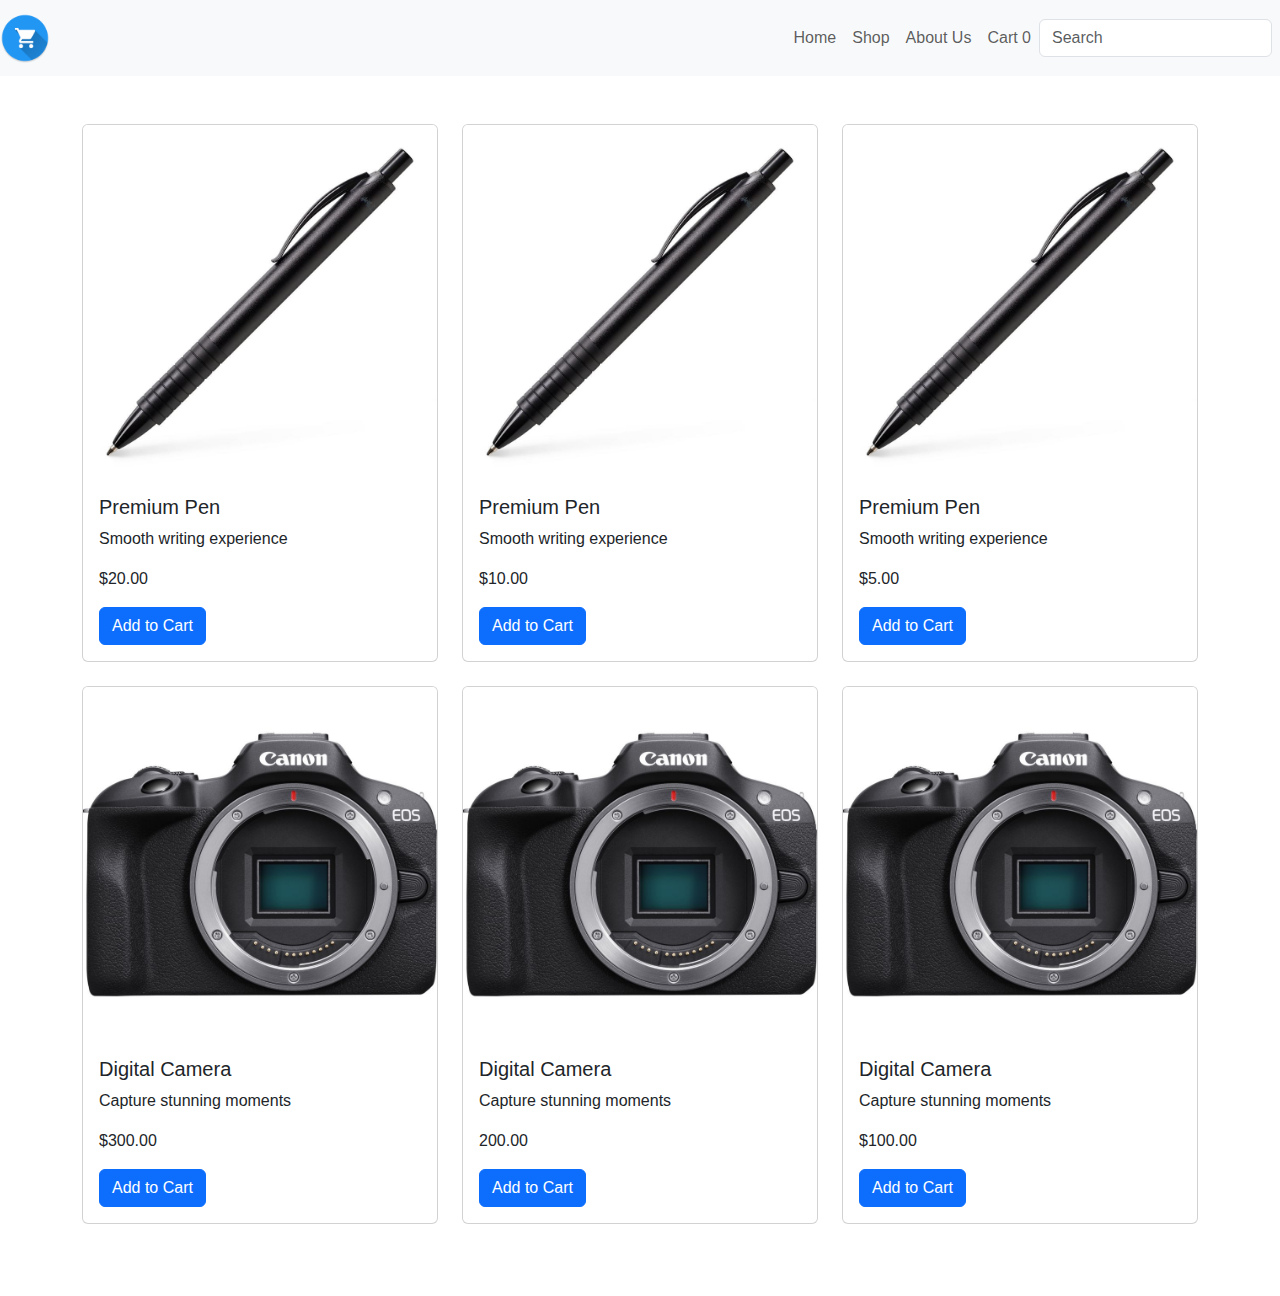
<file: index.html>
<!DOCTYPE html>
<html lang="en">
<head>
  <link rel="icon" type="image/png" href="images/icon.png">
  <meta charset="UTF-8">
  <meta name="viewport" content="width=device-width, initial-scale=1.0">
  <title>E-Commerce Website</title>
  <link href="https://cdn.jsdelivr.net/npm/bootstrap@5.3.0-alpha1/dist/css/bootstrap.min.css" rel="stylesheet">
  <link rel="stylesheet" href="styles.css">
</head>
<body>
  <nav class="navbar navbar-expand-lg navbar-light bg-light">
    <a class="navbar-brand" href="#">
      <img src="images/icon.png" alt="Logo" style="height: 50px; width: auto;">
    </a>
    <button class="navbar-toggler" type="button" data-bs-toggle="collapse" data-bs-target="#navbarNav" aria-controls="navbarNav" aria-expanded="false" aria-label="Toggle navigation">
      <span class="navbar-toggler-icon"></span>
    </button>
    <div class="collapse navbar-collapse" id="navbarNav">
      <ul class="navbar-nav ms-auto">
        <li class="nav-item"><a class="nav-link" href="#">Home</a></li>
        <li class="nav-item"><a class="nav-link" href="#">Shop</a></li>
        <li class="nav-item"><a class="nav-link" href="#">About Us</a></li>
        <li class="nav-item">
          <a class="nav-link" href="#" data-bs-toggle="modal" data-bs-target="#cartModal">Cart <span id="cart-count">0</span></a>
        </li>
      </ul>
      <form class="d-flex">
        <input class="form-control me-2" type="search" placeholder="Search" aria-label="Search">
      </form>
    </div>
  </nav>

  <div class="container my-5">
    <div class="row">
      <div class="col-md-4 mb-4">
        <div class="card">
          <img src="images/pen.jpg" class="card-img-top" alt="Premium Pen">
          <div class="card-body">
            <h5 class="card-title">Premium Pen</h5>
            <p class="card-text">Smooth writing experience</p>
            <p class="card-text">$20.00</p>
            <button class="btn btn-primary add-to-cart" data-product="Premium Pen" data-price="20.00">Add to Cart</button>
          </div>
        </div>
      </div>
      <div class="col-md-4 mb-4">
        <div class="card">
          <img src="images/pen.jpg" class="card-img-top" alt="Premium Pen">
          <div class="card-body">
            <h5 class="card-title">Premium Pen</h5>
            <p class="card-text">Smooth writing experience</p>
            <p class="card-text">$10.00</p>
            <button class="btn btn-primary add-to-cart" data-product="Premium Pen" data-price="10.00">Add to Cart</button>
          </div>
        </div>
      </div>
      <div class="col-md-4 mb-4">
        <div class="card">
          <img src="images/pen.jpg" class="card-img-top" alt="Premium Pen">
          <div class="card-body">
            <h5 class="card-title">Premium Pen</h5>
            <p class="card-text">Smooth writing experience</p>
            <p class="card-text">$5.00</p>
            <button class="btn btn-primary add-to-cart" data-product="Premium Pen" data-price="5.00">Add to Cart</button>
          </div>
        </div>
      </div>
      <div class="col-md-4 mb-4">
        <div class="card">
          <img src="images/camera.jpg" class="card-img-top" alt="Digital Camera">
          <div class="card-body">
            <h5 class="card-title">Digital Camera</h5>
            <p class="card-text">Capture stunning moments</p>
            <p class="card-text">$300.00</p>
            <button class="btn btn-primary add-to-cart" data-product="Digital Camera" data-price="300.00">Add to Cart</button>
          </div>
        </div>
      </div>
      <div class="col-md-4 mb-4">
        <div class="card">
          <img src="images/camera.jpg" class="card-img-top" alt="Digital Camera">
          <div class="card-body">
            <h5 class="card-title">Digital Camera</h5>
            <p class="card-text">Capture stunning moments</p>
            <p class="card-text">200.00</p>
            <button class="btn btn-primary add-to-cart" data-product="Digital Camera" data-price="200.00">Add to Cart</button>
          </div>
        </div>
      </div>
      <div class="col-md-4 mb-4">
        <div class="card">
          <img src="images/camera.jpg" class="card-img-top" alt="Digital Camera">
          <div class="card-body">
            <h5 class="card-title">Digital Camera</h5>
            <p class="card-text">Capture stunning moments</p>
            <p class="card-text">$100.00</p>
            <button class="btn btn-primary add-to-cart" data-product="Digital Camera" data-price="100.00">Add to Cart</button>
          </div>
        </div>
      </div>
    </div>
  </div>

  <div class="modal fade" id="cartModal" tabindex="-1" aria-labelledby="cartModalLabel" aria-hidden="true">
    <div class="modal-dialog">
      <div class="modal-content">
        <div class="modal-header">
          <h5 class="modal-title" id="cartModalLabel">Your Cart</h5>
          <button type="button" class="btn-close" data-bs-dismiss="modal" aria-label="Close"></button>
        </div>
        <div class="modal-body">
          <ul id="cart-items"></ul>
          <p><strong>Total: $<span id="cart-total">0.00</span></strong></p>
        </div>
        <div class="modal-footer">
          <button type="button" class="btn btn-secondary" data-bs-dismiss="modal">Close</button>
          <button onclick="checkout()" class="btn btn-primary">Proceed to Checkout</button>
        </div>
      </div>
    </div>
  </div>

  <script src="https://cdn.jsdelivr.net/npm/bootstrap@5.3.0-alpha1/dist/js/bootstrap.bundle.min.js"></script>
  <script src="script.js"></script>
</body>
</html>
</file>
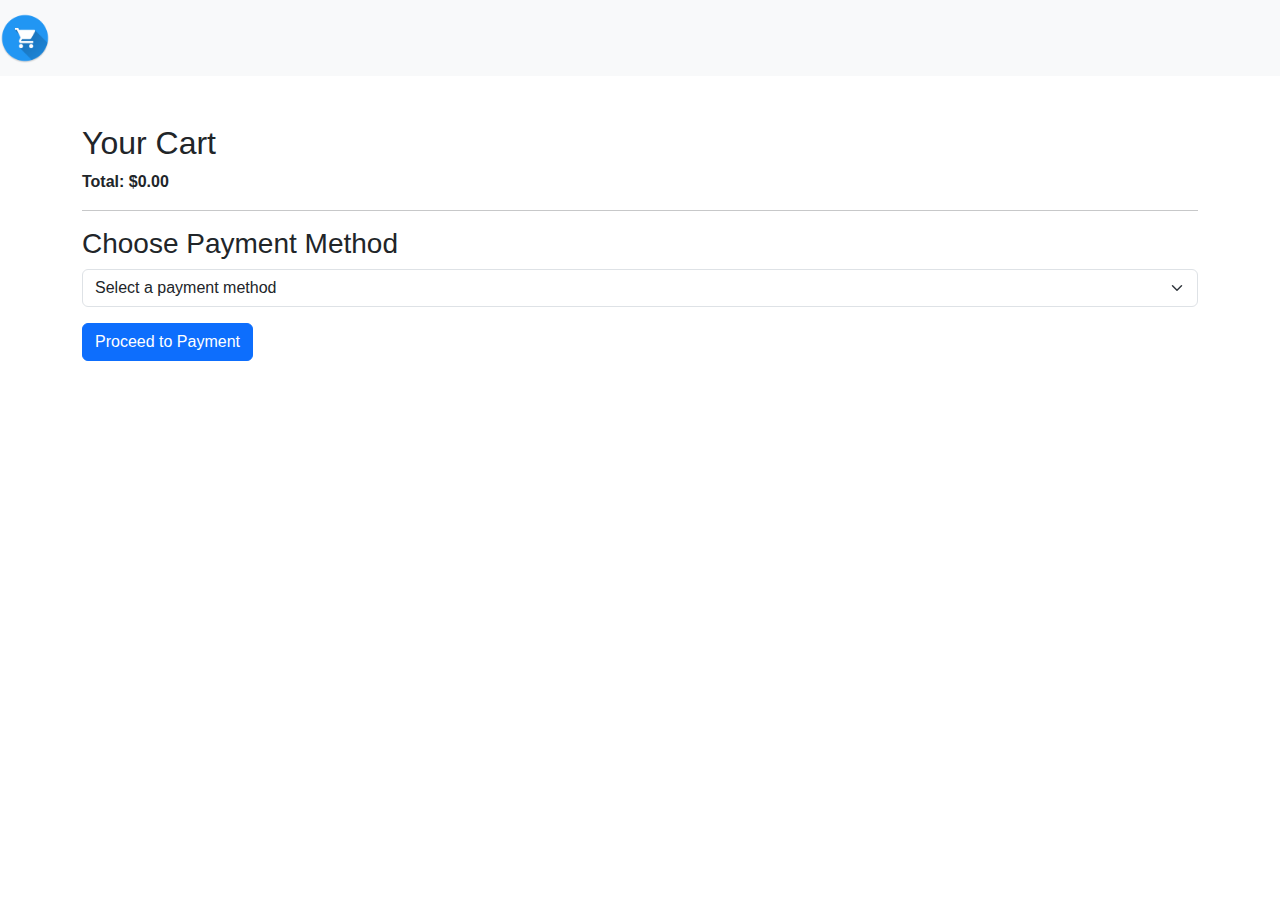
<file: checkout.html>
<!DOCTYPE html>
<html lang="en">
<head>
  <link rel="icon" type="image/png" href="images/icon.png">
  <meta charset="UTF-8">
  <meta name="viewport" content="width=device-width, initial-scale=1.0">
  <title>Checkout - E-Commerce Website</title>
  <link href="https://cdn.jsdelivr.net/npm/bootstrap@5.3.0-alpha1/dist/css/bootstrap.min.css" rel="stylesheet">
  <link rel="stylesheet" href="styles.css">
</head>
<body>
  <nav class="navbar navbar-expand-lg navbar-light bg-light">
    <a class="navbar-brand" href="index.html">
      <img src="images/icon.png" alt="Logo" style="height: 50px; width: auto;">
    </a>
  </nav>

  <div class="container my-5">
    <h2>Your Cart</h2>
    <div id="cart-items-list">
      <ul id="cart-items" class="list-group">
        <!-- Cart items will be dynamically added here -->
      </ul>
      <p><strong>Total: $<span id="cart-total">0.00</span></strong></p>
    </div>

    <hr>

    <form id="payment-form">
      <div class="mb-3">
        <label for="payment-method" class="h3 form-label">Choose Payment Method</label>
        <select class="form-select" id="payment-method" required>
          <option value="" disabled selected>Select a payment method</option>
          <option value="bkash">bKash</option>
          <option value="rocket">Rocket</option>
        </select>
      </div>


      <div onclick="payment()" type="none" class="btn btn-primary">Proceed to Payment</div>
    </form>
  </div>

  <script src="https://cdn.jsdelivr.net/npm/bootstrap@5.3.0-alpha1/dist/js/bootstrap.bundle.min.js"></script>
  <script src="script.js"></script>
</body>
</html>
</file>
<file: styles.css>
body {
  font-family: Arial, sans-serif;
}

footer {
  background-color: #343a40;
  color: white;
}

footer a {
  color: #f8f9fa;
}

footer a:hover {
  text-decoration: underline;
}
</file>
